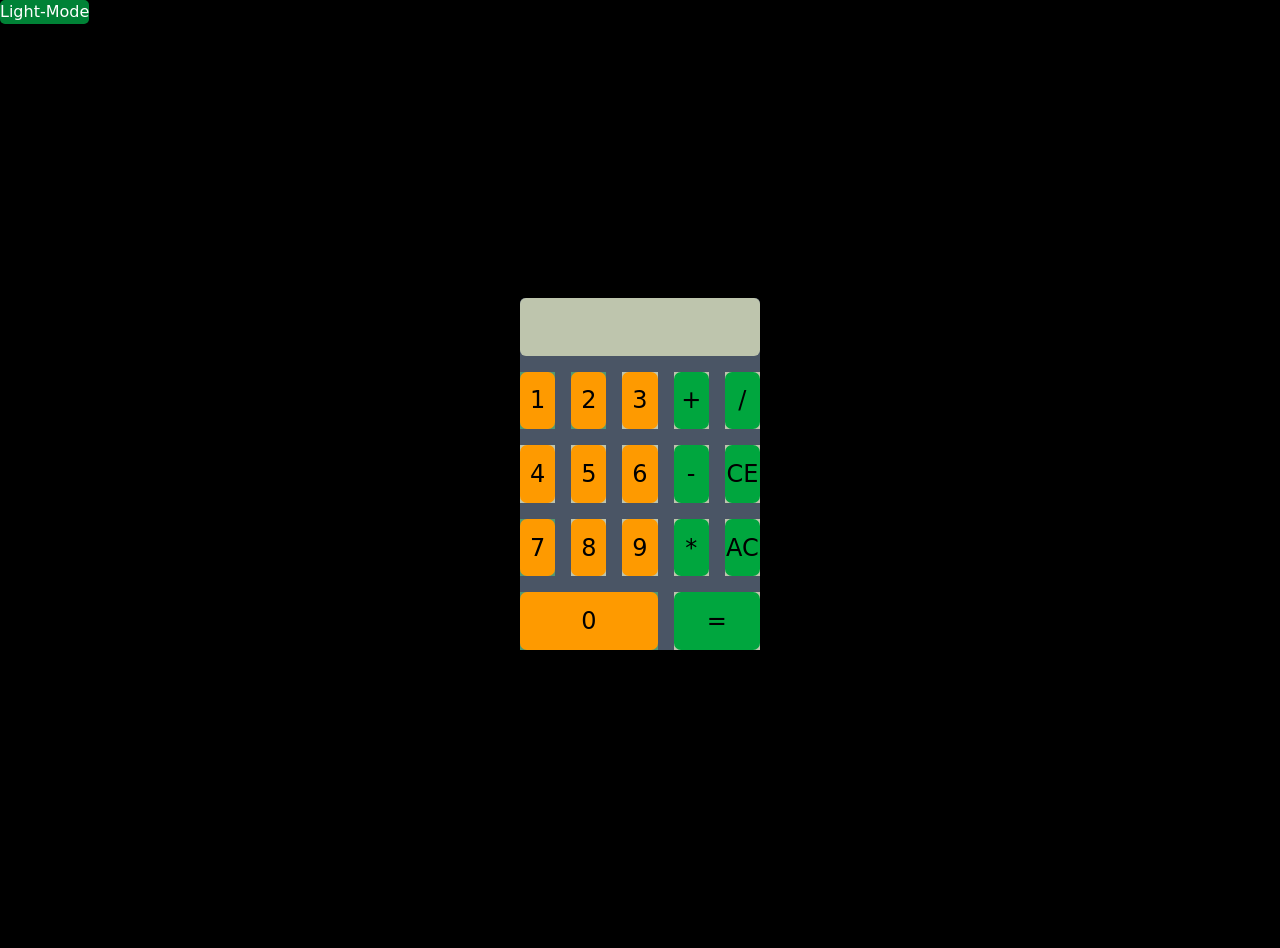
<file: Calculator/index.html>
<!doctype html>
<html>

<head>
  <meta charset="UTF-8" />
  <meta name="viewport" content="width=device-width, initial-scale=1.0" />
  <link href="./output.css" rel="stylesheet" />
</head>

<body class="bg-black 2xl:flex 2xl:justify-center 2xl:items-center 2xl:gap-0">
  <button class="btn-mode text-white bg-green-700 rounded-[5px] 2xl:relative 2xl:left-0">Light-Mode</button>
  <div class="container flex justify-center items-center h-full w-full">
    <div class="grid grid-cols-5 grid-rows-5 gap-4 text-white rounded-[5px] w-60 h-88 bg-gray-600">
      <div class="js-screen col-span-5 bg-[#BEC5AD] text-black text-xl pl-45 pt-4 rounded-md">
        Screen
      </div>
      <div class="row-start-2 bg-[#519872] text-black">
        <button class="btn btn-1 w-full h-full text-2xl bg-amber-500 rounded-[7px]" value="1">
          1
        </button>
      </div>
      <div class="row-start-2 bg-[#519872] text-black">
        <button class="btn btn-2 w-full h-full text-2xl bg-amber-500 rounded-[7px]" value="2">
          2
        </button>
      </div>
      <div class="row-start-2 bg-[#BEC5AD] text-black">
        <button class="btn btn-3 w-full h-full text-2xl bg-amber-500 rounded-[7px]" value="3">
          3
        </button>
      </div>
      <div class="col-start-1 row-start-3 bg-[#BEC5AD] text-black">
        <button class="btn btn-4 w-full h-full text-2xl bg-amber-500 rounded-[7px]" value="4">
          4
        </button>
      </div>
      <div class="col-start-2 row-start-3 bg-[#BEC5AD] text-black">
        <button class="btn btn-5 w-full h-full text-2xl bg-amber-500 rounded-[7px]" value="5">
          5
        </button>
      </div>
      <div class="col-start-3 row-start-3 bg-[#BEC5AD] text-black">
        <button class="btn btn-6 w-full h-full text-2xl bg-amber-500 rounded-[7px]" value="6">
          6
        </button>
      </div>
      <div class="col-start-1 row-start-4 bg-[#519872] text-black">
        <button class="btn btn-7 w-full h-full text-2xl bg-amber-500 rounded-[7px]" value="7">
          7
        </button>
      </div>
      <div class="col-start-2 row-start-4 bg-[#BEC5AD] text-black">
        <button class="btn btn-8 w-full h-full text-2xl bg-amber-500 rounded-[7px]" value="8">
          8
        </button>
      </div>
      <div class="col-start-4 row-start-2 bg-[#BEC5AD] text-black">
        <button class="btn btn-add w-full h-full text-2xl bg-green-600 rounded-[7px]" value="+">
          +
        </button>
      </div>
      <div class="col-start-4 row-start-3 bg-[#BEC5AD] text-black">
        <button class="btn btn-sub w-full h-full text-2xl bg-green-600 rounded-[7px]" value="-">
          -
        </button>
      </div>
      <div class="col-start-4 row-start-4 bg-[#BEC5AD] text-black">
        <button class="btn btn-mul w-full h-full text-2xl bg-green-600 rounded-[7px]" value="*">
          *
        </button>
      </div>
      <div class="col-span-2 col-start-4 row-start-5 bg-[#BEC5AD] text-black">
        <button class="btn btn-eq w-full h-full text-2xl bg-green-600 rounded-[7px]" value="=">
          =
        </button>
      </div>
      <div class="col-start-5 row-start-2 bg-[#BEC5AD] text-black">
        <button class="btn btn-divi w-full h-full text-2xl bg-green-600 rounded-[7px]" value="/">
          /
        </button>
      </div>
      <div class="col-start-5 row-start-3 bg-[#BEC5AD] text-black">
        <button class="btn btn-CE w-full h-full text-2xl bg-green-600 rounded-[7px]" value="CE">
          CE
        </button>
      </div>
      <div class="col-start-5 row-start-4 bg-[#BEC5AD] text-black">
        <button class="btn btn-AC w-full h-full text-2xl bg-green-600 rounded-[7px]" value="AC">
          AC
        </button>
      </div>
      <div class="col-start-3 row-start-4 bg-[#BEC5AD] text-black">
        <button class="btn btn-9 w-full h-full text-2xl bg-amber-500 rounded-[7px]" value="9">
          9
        </button>
      </div>
      <div class="col-span-3 col-start-1 row-start-5 bg-[#519872] text-black">
        <button class="btn btn-0 w-full h-full text-2xl bg-amber-500 rounded-[7px]" value="0">
          0
        </button>
      </div>
    </div>
  </div>
  <script src="script.js"></script>
</body>

</html>>
</file>
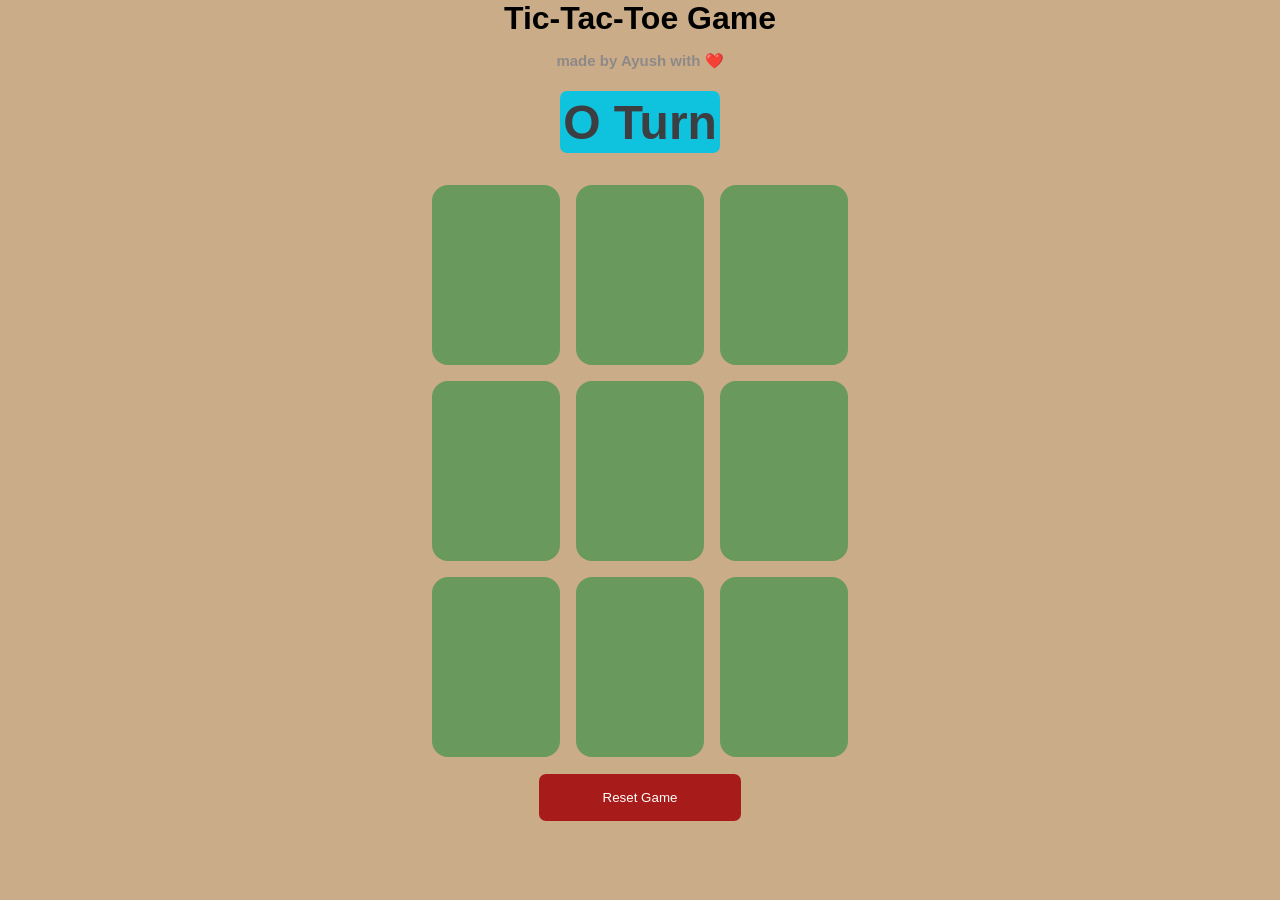
<file: tic_tac_toe/index.html>
<!doctype html>
<html lang="en">
  <head>
    <meta charset="UTF-8" />
    <meta name="viewport" content="width=device-width, initial-scale=1.0" />
    <title>Tic-Tac-Toe Game</title>
    <link rel="stylesheet" href="styling.css" />
  </head>
  <body>
    <div class="msg-container">
        <p id="msg">Winner</p>
        <button id="new-btn">New Game</button>
    </div>
    <main id="main">
      <h1 id="head">Tic-Tac-Toe Game <br> <span style="font-size: 15px; color: #8d8989;">made by Ayush with ❤️</span></h1>
      <div class="container">

        <h1 id="turn">O Turn</h1>

        <div class="game">
          <button class="box"></button>
          <button class="box"></button>
          <button class="box"></button>
          <button class="box"></button>
          <button class="box"></button>
          <button class="box"></button>
          <button class="box"></button>
          <button class="box"></button>
          <button class="box"></button>
        </div>
      </div>
      <button id="reset-btn">Reset Game</button>
    </main>
    <script src="tictac.js"></script>
  </body>
</html>
</file>
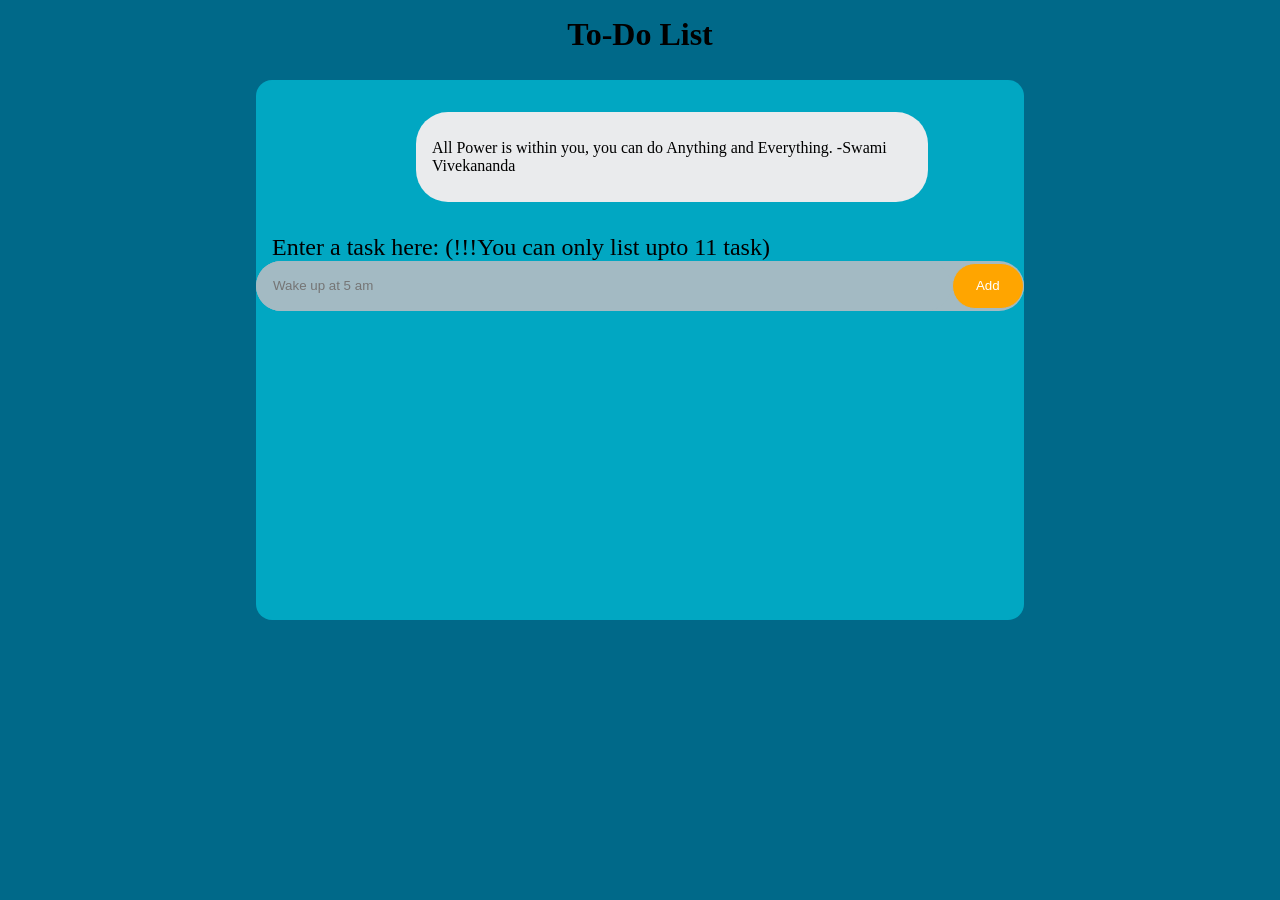
<file: to-do_List/index.html>
<!DOCTYPE html>
<html lang="en">

<head>
    <meta charset="UTF-8">
    <meta name="viewport" content="width=device-width, initial-scale=1.0">
    <title>To-Do List</title>
    <link rel="stylesheet" href="style.css">
</head>

<body>
    <h1>To-Do List</h1>
    <main>
        <div class="container">
            <div class="quote">All Power is within you, you can do Anything and Everything. -Swami Vivekananda </div>
            <p style="font-size: 1.5rem;" class="guide">Enter a task here: (!!!You can only list upto 11 task)</p>
            <form>
                <input class="inp_user" placeholder="Wake up at 5 am" name="task">
                <button class="btn">Add</button>
            </form>
            <div class="list hide">

             
            </div>
            <button class="reset mask">Delete</button>
        </div>
    </main>
    <script src="to-do.js"></script>
</body>

</html>
</file>
<file: tic_tac_toe/styling.css>
* {
    margin: 0;
    padding: 0;
}

body {
    background-color: #CBAC88;
    text-align: center;
    font-family: 'Trebuchet MS', 'Lucida Sans Unicode', 'Lucida Grande', 'Lucida Sans', Arial, sans-serif;
}
.container {
    padding-top: 5rem;
    height: 60vh;
    width: 50vw;
    display: flex;
    flex-direction: column;
    justify-content: center; 
    align-items: center;
    top: 3rem;
}
.game {
    height: 100vh;
    display: grid;
    justify-content: center;
    align-items: center;
    grid-template-columns: repeat(3, 1fr);
    grid-template-rows: repeat(3, 1fr);
    gap: 1rem;


    
    
}
main{
    display: flex;
    flex-direction: column;
        justify-content: center;
        align-items: center;
}

.box {
    height: 20vh;
    width: 10vw;
    border-radius: 1rem;
    border: none;
    color:#EDB6A3 ;
    font-size: 10rem;
    background-color:#69995D ;
    
}
@media only screen and (max-width: 1000px) {
  .box {
    width: 15vw;
    
    
}
}
#turn {
    font-size: 3rem;
    margin-bottom: 2rem;
    background-color: #0fc2dd;
    padding: 0.2rem;
    border-radius: 7px;
    color: rgb(60, 62, 65);
}
#reset-btn {
    background-color: #a81b1b;
    color: rgb(255, 255, 250);
    border: none;
    margin-top: 5rem;
    padding-left: 4rem;
    padding-right: 4rem;
    padding-top: 1rem;
    padding-bottom: 1rem;
    border-radius: 7px;
    cursor: pointer;
}
.hide {
    display: none;
}
#new-btn{
    background-color: #1ba832;
    color: rgb(255, 255, 250);
    border: none;
    padding-left: 4rem;
    padding-right: 4rem;
    padding-top: 1rem;
    padding-bottom: 1rem;
    border-radius: 7px;
    cursor: pointer;

}
.msg-container {
    height: 100vh;
    display: none;
    flex-direction: column;
    justify-content: center;  
    gap: 2rem;  
    align-items: center;
}
#msg {
    color: black;
    font-size: xx-large;
}
</file>
<file: to-do_List/style.css>
*{
    margin: 0;
    padding: 0;
    box-sizing: border-box;
}
body{
    background-color: #006989;
    display: flex;
    justify-content: center;
    align-content: center;
}
h1 {
    position: absolute;
    margin: 1rem;
}
main{
    background-color: #01A7C2;
    height: 60vh;
    width: 60vw;
    margin-top: 5rem;
    border-radius: 1rem;
    position: relative;
    
}
.quote{
    background-color: #EAEBED;
    height: 10vh;
    width: 40vw ;
    position: relative;
    left: 10vw;
    border-radius: 2rem;
    color:black;
    display: flex;
    justify-content: center;
    align-items: center;
    margin: 2rem;
    padding: 1rem;
}
form{
    display: flex;
    justify-content: flex-start;
    height: 3.1rem;
    width: 60vw;
    background-color: #A3BAC3;
    border-radius: 2rem;
}
.inp_user {
    background-color: #A3BAC3;
    border: 1px solid #A3BAC3;
    outline: none;
    height: 3.1rem;
    padding: 1rem;
    border-radius: 2rem;
    width: 60vw;
}
.btn{
    height: 2.9rem;
    width: 5rem;
    background-color: orange;
    color: white;
    border-radius: 2rem;
    border: 1px solid #A3BAC3;
    margin-top: 0.1rem;
}
.guide{
  position: relative;
  left: 1rem
}
.list{
    background-color: gray;
    height: 30vh;
    width: 40vw;
    border-radius: 1rem;
    margin-top: 0.8rem;
    display: flex;
    flex-direction: column;
    padding: 1rem;
}
.hide {
    display: none;
}
.list div{
    display: flex;
    gap: 1rem;
}
.reset{
    background-color: black;
    border: none;
    bottom : 0px;
    position: absolute;
    color: white;
    width: 3rem;
    height: 1.5rem;
    border-radius: 1rem;
    right: 0;
}
.mask{
    display: none;
}
</file>
<file: Calculator/output.css>
/*! tailwindcss v4.3.1 | MIT License | https://tailwindcss.com */
@layer properties;
@layer theme, base, components, utilities;
@layer theme {
  :root, :host {
    --font-sans: ui-sans-serif, system-ui, sans-serif, "Apple Color Emoji",
      "Segoe UI Emoji", "Segoe UI Symbol", "Noto Color Emoji";
    --font-mono: ui-monospace, SFMono-Regular, Menlo, Monaco, Consolas, "Liberation Mono",
      "Courier New", monospace;
    --color-amber-500: oklch(76.9% 0.188 70.08);
    --color-green-600: oklch(62.7% 0.194 149.214);
    --color-green-700: oklch(52.7% 0.154 150.069);
    --color-gray-600: oklch(44.6% 0.03 256.802);
    --color-black: #000;
    --color-white: #fff;
    --spacing: 0.25rem;
    --text-xl: 1.25rem;
    --text-xl--line-height: calc(1.75 / 1.25);
    --text-2xl: 1.5rem;
    --text-2xl--line-height: calc(2 / 1.5);
    --radius-md: 0.375rem;
    --default-font-family: var(--font-sans);
    --default-mono-font-family: var(--font-mono);
  }
}
@layer base {
  *, ::after, ::before, ::backdrop, ::file-selector-button {
    box-sizing: border-box;
    margin: 0;
    padding: 0;
    border: 0 solid;
  }
  html, :host {
    line-height: 1.5;
    -webkit-text-size-adjust: 100%;
    tab-size: 4;
    font-family: var(--default-font-family, ui-sans-serif, system-ui, sans-serif, "Apple Color Emoji", "Segoe UI Emoji", "Segoe UI Symbol", "Noto Color Emoji");
    font-feature-settings: var(--default-font-feature-settings, normal);
    font-variation-settings: var(--default-font-variation-settings, normal);
    -webkit-tap-highlight-color: transparent;
  }
  hr {
    height: 0;
    color: inherit;
    border-top-width: 1px;
  }
  abbr:where([title]) {
    -webkit-text-decoration: underline dotted;
    text-decoration: underline dotted;
  }
  h1, h2, h3, h4, h5, h6 {
    font-size: inherit;
    font-weight: inherit;
  }
  a {
    color: inherit;
    -webkit-text-decoration: inherit;
    text-decoration: inherit;
  }
  b, strong {
    font-weight: bolder;
  }
  code, kbd, samp, pre {
    font-family: var(--default-mono-font-family, ui-monospace, SFMono-Regular, Menlo, Monaco, Consolas, "Liberation Mono", "Courier New", monospace);
    font-feature-settings: var(--default-mono-font-feature-settings, normal);
    font-variation-settings: var(--default-mono-font-variation-settings, normal);
    font-size: 1em;
  }
  small {
    font-size: 80%;
  }
  sub, sup {
    font-size: 75%;
    line-height: 0;
    position: relative;
    vertical-align: baseline;
  }
  sub {
    bottom: -0.25em;
  }
  sup {
    top: -0.5em;
  }
  table {
    text-indent: 0;
    border-color: inherit;
    border-collapse: collapse;
  }
  :-moz-focusring {
    outline: auto;
  }
  progress {
    vertical-align: baseline;
  }
  summary {
    display: list-item;
  }
  ol, ul, menu {
    list-style: none;
  }
  img, svg, video, canvas, audio, iframe, embed, object {
    display: block;
  }
  img, video {
    max-width: 100%;
    height: auto;
  }
  button, input, select, optgroup, textarea, ::file-selector-button {
    font: inherit;
    font-feature-settings: inherit;
    font-variation-settings: inherit;
    letter-spacing: inherit;
    color: inherit;
    border-radius: 0;
    background-color: transparent;
    opacity: 1;
  }
  :where(select:is([multiple], [size])) optgroup {
    font-weight: bolder;
  }
  :where(select:is([multiple], [size])) optgroup option {
    padding-inline-start: 20px;
  }
  ::file-selector-button {
    margin-inline-end: 4px;
  }
  ::placeholder {
    opacity: 1;
  }
  @supports (not (-webkit-appearance: -apple-pay-button))  or (contain-intrinsic-size: 1px) {
    ::placeholder {
      color: currentcolor;
      @supports (color: color-mix(in lab, red, red)) {
        color: color-mix(in oklab, currentcolor 50%, transparent);
      }
    }
  }
  textarea {
    resize: vertical;
  }
  ::-webkit-search-decoration {
    -webkit-appearance: none;
  }
  ::-webkit-date-and-time-value {
    min-height: 1lh;
    text-align: inherit;
  }
  ::-webkit-datetime-edit {
    display: inline-flex;
  }
  ::-webkit-datetime-edit-fields-wrapper {
    padding: 0;
  }
  ::-webkit-datetime-edit, ::-webkit-datetime-edit-year-field, ::-webkit-datetime-edit-month-field, ::-webkit-datetime-edit-day-field, ::-webkit-datetime-edit-hour-field, ::-webkit-datetime-edit-minute-field, ::-webkit-datetime-edit-second-field, ::-webkit-datetime-edit-millisecond-field, ::-webkit-datetime-edit-meridiem-field {
    padding-block: 0;
  }
  ::-webkit-calendar-picker-indicator {
    line-height: 1;
  }
  :-moz-ui-invalid {
    box-shadow: none;
  }
  button, input:where([type="button"], [type="reset"], [type="submit"]), ::file-selector-button {
    appearance: button;
  }
  ::-webkit-inner-spin-button, ::-webkit-outer-spin-button {
    height: auto;
  }
  [hidden]:where(:not([hidden="until-found"])) {
    display: none !important;
  }
}
@layer utilities {
  .col-span-2 {
    grid-column: span 2 / span 2;
  }
  .col-span-3 {
    grid-column: span 3 / span 3;
  }
  .col-span-5 {
    grid-column: span 5 / span 5;
  }
  .col-start-1 {
    grid-column-start: 1;
  }
  .col-start-2 {
    grid-column-start: 2;
  }
  .col-start-3 {
    grid-column-start: 3;
  }
  .col-start-4 {
    grid-column-start: 4;
  }
  .col-start-5 {
    grid-column-start: 5;
  }
  .row-start-2 {
    grid-row-start: 2;
  }
  .row-start-3 {
    grid-row-start: 3;
  }
  .row-start-4 {
    grid-row-start: 4;
  }
  .row-start-5 {
    grid-row-start: 5;
  }
  .container {
    width: 100%;
    @media (width >= 40rem) {
      max-width: 40rem;
    }
    @media (width >= 48rem) {
      max-width: 48rem;
    }
    @media (width >= 64rem) {
      max-width: 64rem;
    }
    @media (width >= 80rem) {
      max-width: 80rem;
    }
    @media (width >= 96rem) {
      max-width: 96rem;
    }
  }
  .flex {
    display: flex;
  }
  .grid {
    display: grid;
  }
  .table {
    display: table;
  }
  .h-88 {
    height: calc(var(--spacing) * 88);
  }
  .h-full {
    height: 100%;
  }
  .w-60 {
    width: calc(var(--spacing) * 60);
  }
  .w-full {
    width: 100%;
  }
  .border-collapse {
    border-collapse: collapse;
  }
  .resize {
    resize: both;
  }
  .grid-cols-5 {
    grid-template-columns: repeat(5, minmax(0, 1fr));
  }
  .grid-rows-5 {
    grid-template-rows: repeat(5, minmax(0, 1fr));
  }
  .items-center {
    align-items: center;
  }
  .justify-center {
    justify-content: center;
  }
  .gap-1 {
    gap: var(--spacing);
  }
  .gap-4 {
    gap: calc(var(--spacing) * 4);
  }
  .rounded {
    border-radius: 0.25rem;
  }
  .rounded-\[5px\] {
    border-radius: 5px;
  }
  .rounded-\[7px\] {
    border-radius: 7px;
  }
  .rounded-md {
    border-radius: var(--radius-md);
  }
  .border {
    border-style: var(--tw-border-style);
    border-width: 1px;
  }
  .bg-\[\#519872\] {
    background-color: #519872;
  }
  .bg-\[\#BEC5AD\] {
    background-color: #BEC5AD;
  }
  .bg-amber-500 {
    background-color: var(--color-amber-500);
  }
  .bg-black {
    background-color: var(--color-black);
  }
  .bg-gray-600 {
    background-color: var(--color-gray-600);
  }
  .bg-green-600 {
    background-color: var(--color-green-600);
  }
  .bg-green-700 {
    background-color: var(--color-green-700);
  }
  .pt-4 {
    padding-top: calc(var(--spacing) * 4);
  }
  .pl-45 {
    padding-left: calc(var(--spacing) * 45);
  }
  .text-2xl {
    font-size: var(--text-2xl);
    line-height: var(--tw-leading, var(--text-2xl--line-height));
  }
  .text-xl {
    font-size: var(--text-xl);
    line-height: var(--tw-leading, var(--text-xl--line-height));
  }
  .text-black {
    color: var(--color-black);
  }
  .text-white {
    color: var(--color-white);
  }
  .underline {
    text-decoration-line: underline;
  }
  .outline {
    outline-style: var(--tw-outline-style);
    outline-width: 1px;
  }
  .\32 xl\:absolute {
    @media (width >= 96rem) {
      position: absolute;
    }
  }
  .\32 xl\:relative {
    @media (width >= 96rem) {
      position: relative;
    }
  }
  .\32 xl\:left-0 {
    @media (width >= 96rem) {
      left: 0;
    }
  }
  .\32 xl\:flex {
    @media (width >= 96rem) {
      display: flex;
    }
  }
  .\32 xl\:items-center {
    @media (width >= 96rem) {
      align-items: center;
    }
  }
  .\32 xl\:justify-center {
    @media (width >= 96rem) {
      justify-content: center;
    }
  }
  .\32 xl\:gap-0 {
    @media (width >= 96rem) {
      gap: 0;
    }
  }
  .\32 xl\:gap-1 {
    @media (width >= 96rem) {
      gap: var(--spacing);
    }
  }
  .\32 xl\:gap-10 {
    @media (width >= 96rem) {
      gap: calc(var(--spacing) * 10);
    }
  }
  .\32 xl\:gap-40 {
    @media (width >= 96rem) {
      gap: calc(var(--spacing) * 40);
    }
  }
}
* {
  box-sizing: border-box;
}
html , body {
  height: 100%;
  width: 100%;
  margin: 0;
  padding: 0;
}
@property --tw-border-style {
  syntax: "*";
  inherits: false;
  initial-value: solid;
}
@property --tw-outline-style {
  syntax: "*";
  inherits: false;
  initial-value: solid;
}
@layer properties {
  @supports ((-webkit-hyphens: none) and (not (margin-trim: inline))) or ((-moz-orient: inline) and (not (color:rgb(from red r g b)))) {
    *, ::before, ::after, ::backdrop {
      --tw-border-style: solid;
      --tw-outline-style: solid;
    }
  }
}
</file>
